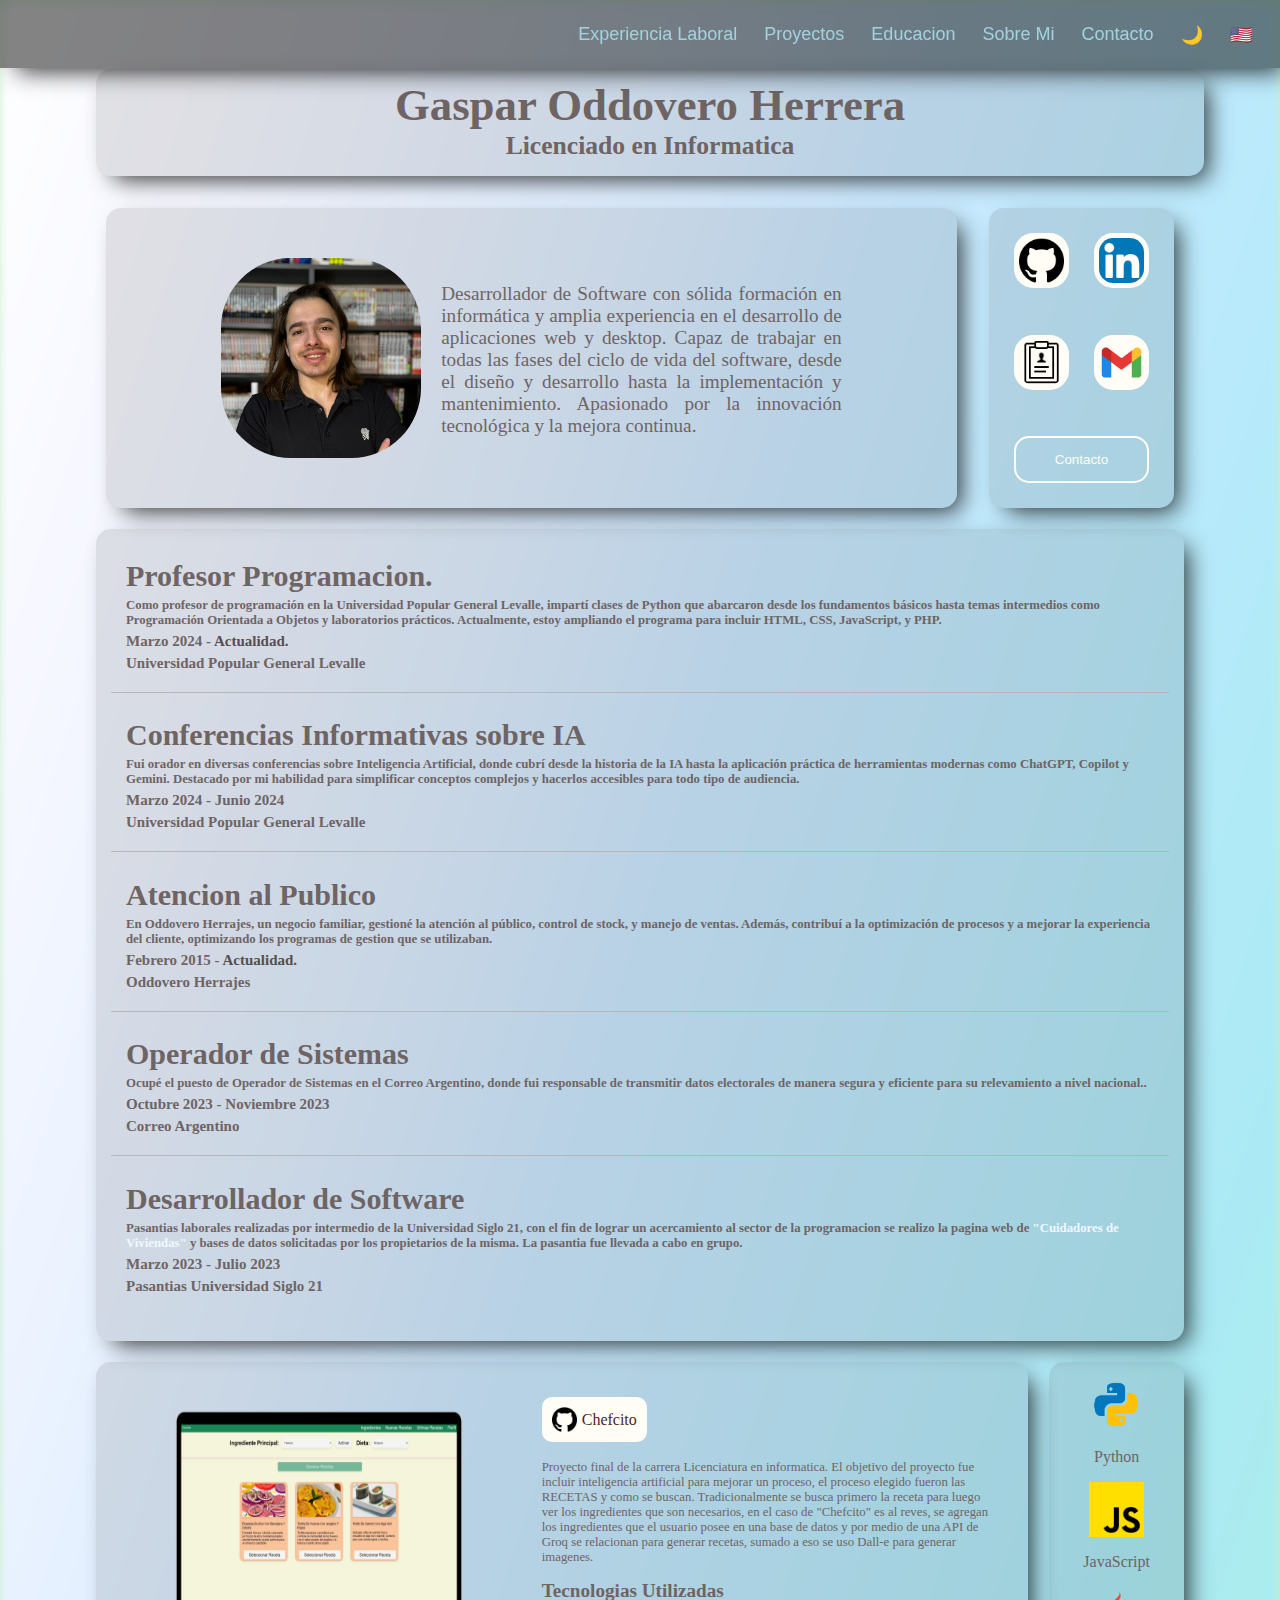
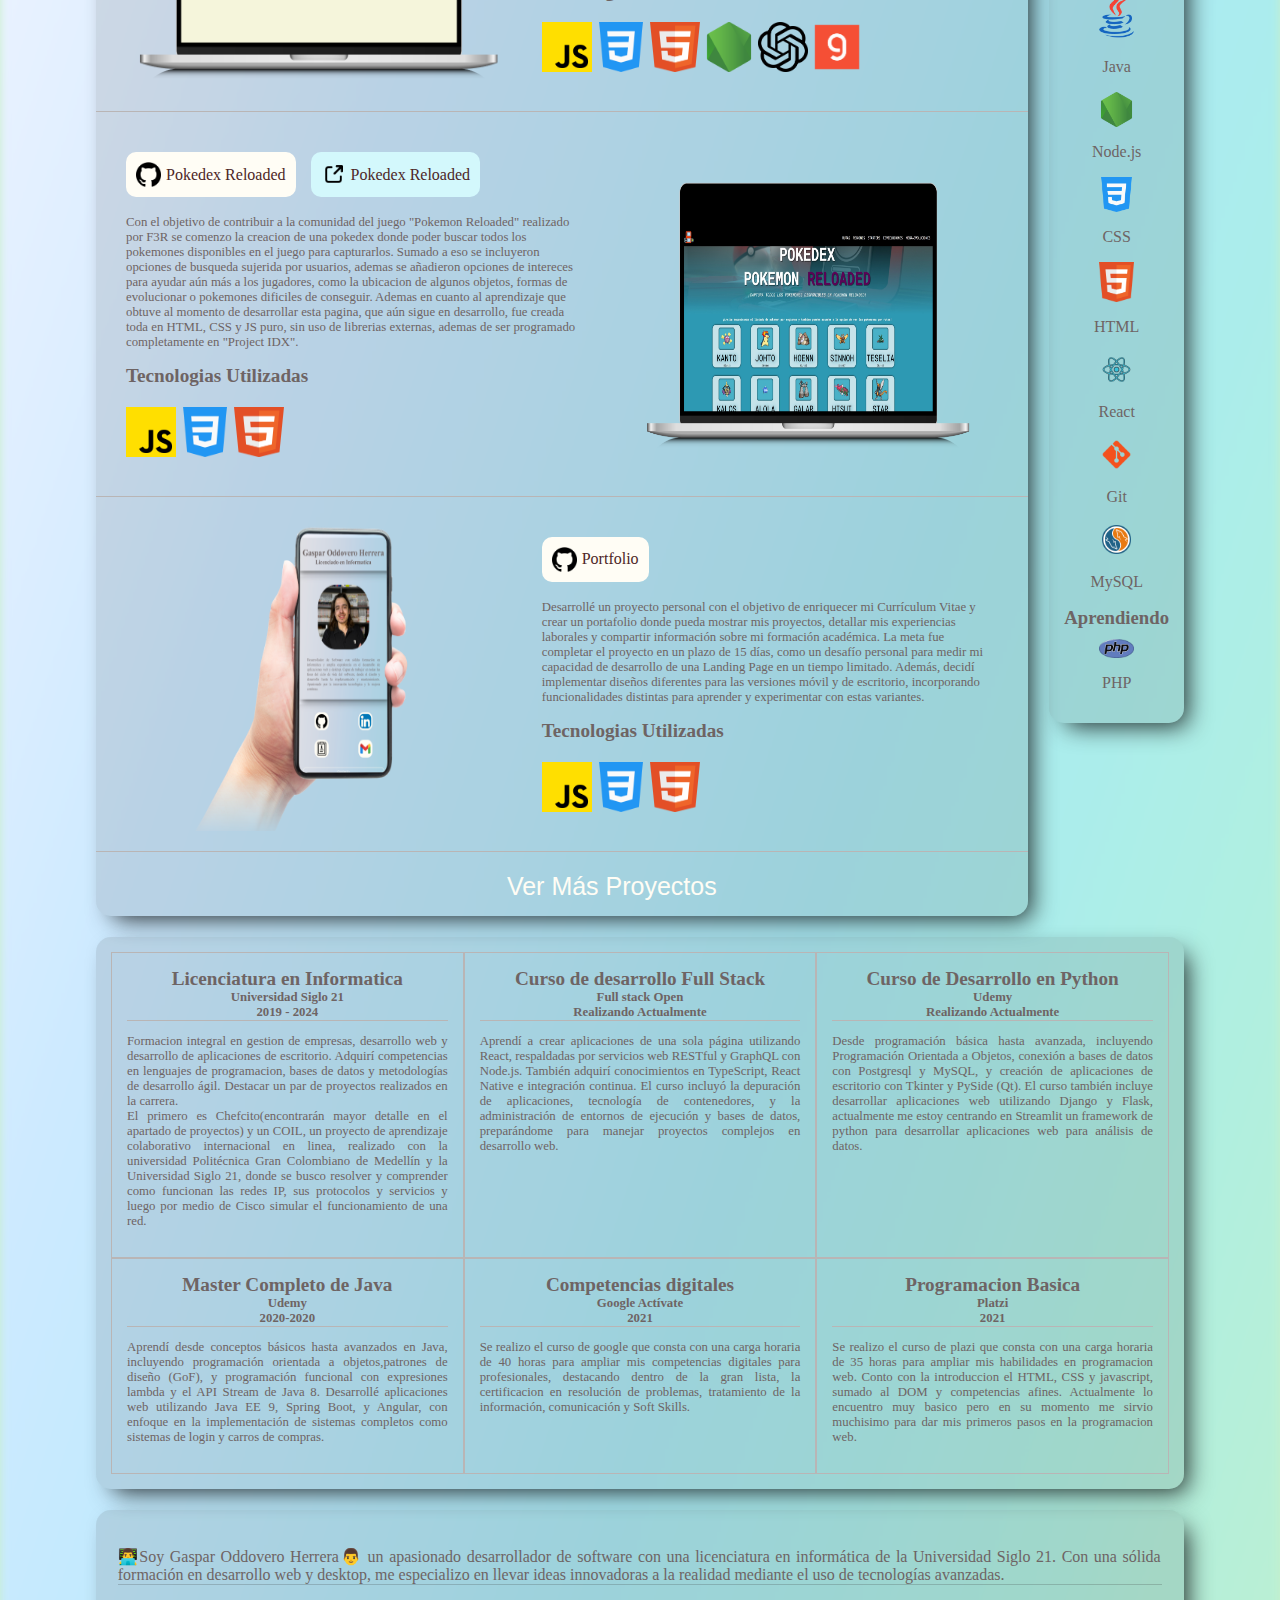
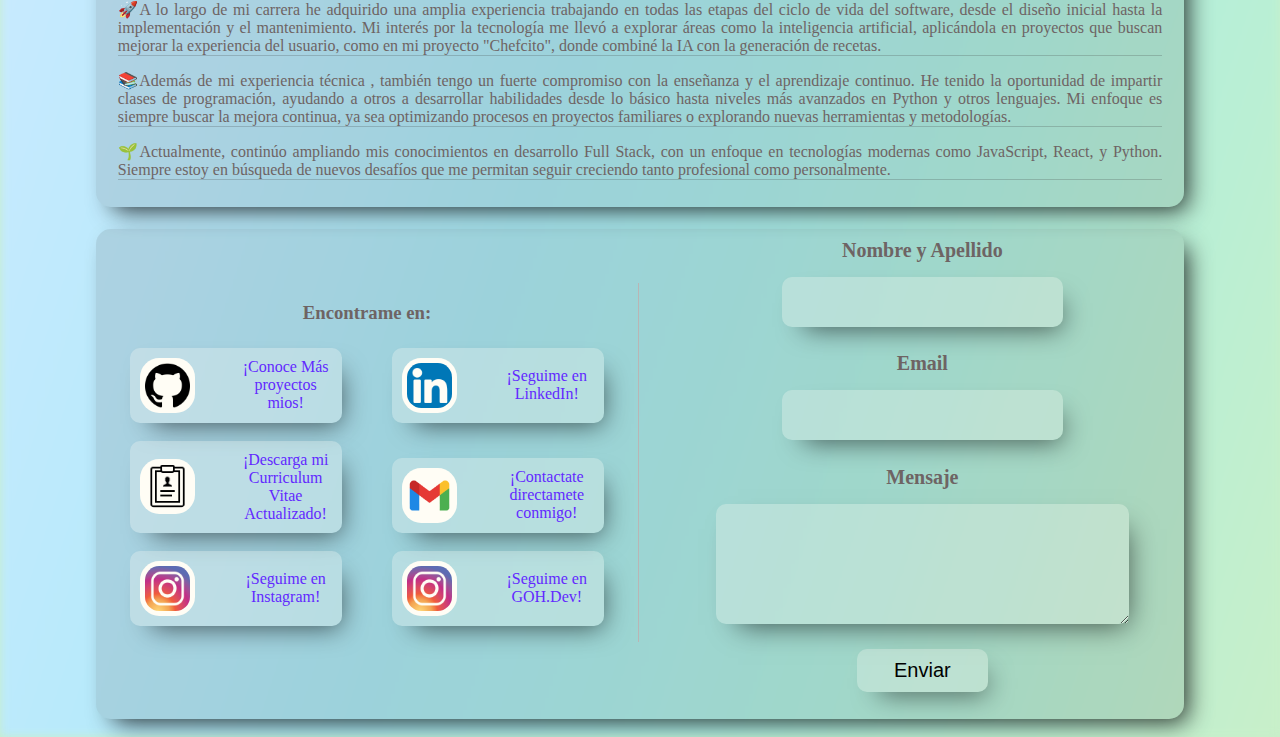
<file: index.html>
<!DOCTYPE html>
<html lang="es">

<head>
    <meta charset="UTF-8">
    <meta name="viewport" content="width=device-width, initial-scale=1.0">
    <title>goh-dev</title>
    <link rel="stylesheet" href="styles/styles.css">

</head>

<body>
    <div class="menubar">
        <div class="botones_menubar">
            <button id="btn_experiencia_laboral">Experiencia Laboral</button>
            <button id="btn_proyectos">Proyectos</button>
            <button id="btn_educacion">Educacion</button>
            <button id="btn_sobre_mi">Sobre Mi</button>
            <button id="contacto_menubar">Contacto</button>
            <button id="btn_modo_oscuro">🌙</button>
            <button id="btn_cambio_idioma">🇺🇸</button>
        </div>
    </div>
    <br>
    <div class="body_principal">
        <div class="datos_principales">
            <h1 class="nombre">Gaspar Oddovero Herrera</h1>
            <h3 class="titulo_univer">Licenciado en Informatica</h4>
        </div>
        <div class="datos_personales">
            <div class="contenido_datos">
                <img src="img/perfil.jpeg" id="img_perfil">
                <div class="texto_datos">
                    <p class="descripcion_datos_personales">
                        Desarrollador de Software con sólida formación en informática y amplia experiencia en el
                        desarrollo de aplicaciones web y desktop. Capaz de trabajar en todas las fases del ciclo de vida
                        del software, desde el diseño y desarrollo hasta la implementación y mantenimiento. Apasionado
                        por la innovación tecnológica y la mejora continua.
                    </p>
                </div>
            </div>
            <div class="contenedor_contactos">
                <a href="https://github.com/GOddovero/"><img src="img/github.png" alt="github" class="img_contacto"></a>
                <a href="https://www.linkedin.com/in/gaspar-o-122803175/"><img src="img/linkedin.png" alt="linkedin"
                        class="img_contacto"></a>
                <a href="https://drive.google.com/file/d/1Cn8hmpJU5yfdn2MZMiaK41AdCVWN1eMi/view?usp=drive_link"><img
                        src="img/cv.png" alt="cv" class="img_contacto"></a>
                <a href="mailto:gasparoh.work@gmail.com"><img src="img/gmail.png" alt="gmail" class="img_contacto"></a>
                <button class="boton_contacto" id="btn_ir_contacto">Contacto</button>
            </div>
        </div>
        <div class="experiencia_laboral">
            <h2>Experiencia Laboral</h2>
            <div class="contenido_laboral" id="contenido_laboral">
                <div class="contenido_experiencia" id="impar">
                    <h3 class="titulo_experiencia">Profesor Programacion.</h3>
                    <h4 class="descripcion_experiencia">Como profesor de programación en la Universidad Popular General
                        Levalle, impartí clases de Python que abarcaron desde los fundamentos básicos hasta temas
                        intermedios como Programación Orientada a Objetos y laboratorios prácticos. Actualmente, estoy
                        ampliando el programa para incluir HTML, CSS, JavaScript, y PHP.</h4>
                    <h5 class="fecha_experiencia">Marzo 2024 - <span style="color: #574f4f;">Actualidad.</span></h5>
                    <h6 class="lugar_experiencia">Universidad Popular General Levalle</h6>
                </div>
                <div class="contenido_experiencia">
                    <h3 class="titulo_experiencia">Conferencias Informativas sobre IA</h3>
                    <h4 class="descripcion_experiencia">Fui orador en diversas conferencias sobre Inteligencia
                        Artificial, donde cubrí desde la historia de la IA hasta la aplicación práctica de herramientas
                        modernas como ChatGPT, Copilot y Gemini. Destacado por mi habilidad para simplificar conceptos
                        complejos y hacerlos accesibles para todo tipo de audiencia.</h4>
                    <h5 class="fecha_experiencia">Marzo 2024 - Junio 2024</h5>
                    <h6 class="lugar_experiencia">Universidad Popular General Levalle</h6>
                </div>
                <div class="contenido_experiencia" id="impar">
                    <h3 class="titulo_experiencia">Atencion al Publico</h3>
                    <h4 class="descripcion_experiencia">En Oddovero Herrajes, un negocio familiar, gestioné la atención
                        al público, control de stock, y manejo de ventas. Además, contribuí a la optimización de
                        procesos y a mejorar la experiencia del cliente, optimizando los programas de gestion que se
                        utilizaban. </h4>
                    <h5 class="fecha_experiencia">Febrero 2015 - <span style="color: #574f4f;"> Actualidad.</span></h5>
                    <h6 class="lugar_experiencia">Oddovero Herrajes</h6>
                </div>
                <div class="contenido_experiencia">
                    <h3 class="titulo_experiencia">Operador de Sistemas</h3>
                    <h4 class="descripcion_experiencia">Ocupé el puesto de Operador de Sistemas en el Correo Argentino,
                        donde fui responsable de transmitir datos electorales de manera segura y eficiente para su
                        relevamiento a nivel nacional..</h4>
                    <h5 class="fecha_experiencia">Octubre 2023 - Noviembre 2023</h5>
                    <h6 class="lugar_experiencia">Correo Argentino</h6>
                </div>
                <div class="contenido_experiencia" id="contenido_experiencia_ultimo">
                    <h3 class="titulo_experiencia">Desarrollador de Software</h3>
                    <h4 class="descripcion_experiencia">Pasantias laborales realizadas por intermedio de la Universidad
                        Siglo 21, con el fin de lograr un acercamiento al sector de la programacion se realizo la pagina
                        web de <a href="https://cuidadoresdevivienda.com.ar/" class="a_experiencia">"Cuidadores de
                            Viviendas"</a> y bases de datos solicitadas por los propietarios de la misma. La pasantia
                        fue llevada a cabo en grupo.</h4>
                    <h5 class="fecha_experiencia">Marzo 2023 - Julio 2023</h5>
                    <h6 class="lugar_experiencia">Pasantias Universidad Siglo 21</h6>
                </div>

            </div>
        </div>
        <div class="proyectos_tecnologia">
            <div class="contenedor_proyectos" id="proyectos">
                <h2>Proyectos</h2>
                <div class="body_proyectos" id="contenido_proyectos">
                    <div class="contenido_proyectos" id="a">
                        <img src="img/proyecto_1.png" class="img_proyectos">
                        <div class="contenido_texto_proyectos">
                            <a href="https://github.com/GOddovero/chefcito-tesis" class="a_proyectos"><img
                                    src="img/github.png" class="github_proyectos"> Chefcito</a>
                            <p class="descripcion_proyecto">Proyecto final de la carrera Licenciatura en informatica. El
                                objetivo del proyecto fue incluir inteligencia artificial para mejorar un proceso, el
                                proceso elegido fueron las RECETAS y como se buscan. Tradicionalmente se busca primero
                                la
                                receta para luego ver los ingredientes que son necesarios, en el caso de "Chefcito" es
                                al
                                reves, se agregan los ingredientes que el usuario posee en una base de datos y por medio
                                de
                                una API de Groq se relacionan para generar recetas, sumado a eso se uso Dall-e para
                                generar
                                imagenes.</p>
                            <div class="tecnologias_proyectos">
                                <h6>Tecnologias Utilizadas</h6>
                                <img src="img/js.png">
                                <img src="img/css.png">
                                <img src="img/html.png">
                                <img src="img/nodo-js.png">
                                <img src="img/open-ai.png">
                                <img src="img/groq.png">
                            </div>
                        </div>
                    </div>
                    <div class="contenido_proyectos" id="a">
                        <div class="contenido_texto_proyectos">
                            <div class="contenedor_a_proyectos">
                                <a href="https://github.com/GOddovero/Proyecto-PokedexReloaded" class="a_proyectos"><img
                                        src="img/github.png" class="github_proyectos"> Pokedex Reloaded</a>
                                <a href="https://pokedexreloaded.netlify.app/" class="a_proyectos"
                                    id="a_link_proyecto"><img src="img/link.png" class="github_proyectos"> Pokedex
                                    Reloaded</a>
                            </div>
                            <p class="descripcion_proyecto">Con el objetivo de contribuir a la comunidad del juego
                                "Pokemon
                                Reloaded" realizado por F3R se comenzo la creacion de una pokedex donde poder buscar
                                todos
                                los pokemones disponibles en el juego para capturarlos. Sumado a eso se incluyeron
                                opciones
                                de busqueda sujerida por usuarios, ademas se añadieron opciones de intereces para ayudar
                                aún
                                más a los jugadores, como la ubicacion de algunos objetos, formas de evolucionar o
                                pokemones
                                dificiles de conseguir. Ademas en cuanto al aprendizaje que obtuve al momento de
                                desarrollar
                                esta pagina, que aún sigue en desarrollo, fue creada toda en HTML, CSS y JS puro, sin
                                uso de
                                librerias externas, ademas de ser programado completamente en "Project IDX".</p>
                            <div class="tecnologias_proyectos">
                                <h6>Tecnologias Utilizadas</h6>
                                <img src="img/js.png">
                                <img src="img/css.png">
                                <img src="img/html.png">
                            </div>
                        </div>
                        <img src="img/proyecto_2.png" class="img_proyectos">
                    </div>
                    <div class="contenido_proyectos">
                        <img src="img/proyecto_3.png" class="img_proyectos" id="img_proyectos_3">
                        <div class="contenido_texto_proyectos">
                            <a href="https://github.com/GOddovero/portfolio" class="a_proyectos"><img
                                    src="img/github.png" class="github_proyectos"> Portfolio</a>
                            <p class="descripcion_proyecto">Desarrollé un proyecto personal con el objetivo de
                                enriquecer mi Currículum Vitae y crear un portafolio donde pueda mostrar mis proyectos,
                                detallar mis experiencias laborales y compartir información sobre mi formación
                                académica. La meta fue completar el proyecto en un plazo de 15 días, como un desafío
                                personal para medir mi capacidad de desarrollo de una Landing Page en un tiempo
                                limitado. Además, decidí implementar diseños diferentes para las versiones móvil y de
                                escritorio, incorporando funcionalidades distintas para aprender y experimentar con
                                estas variantes.</p>
                            <div class="tecnologias_proyectos">
                                <h6>Tecnologias Utilizadas</h6>
                                <img src="img/js.png">
                                <img src="img/css.png">
                                <img src="img/html.png">
                            </div>
                        </div>
                    </div>
                    <button class="boton_ver_mas">Ver Más Proyectos</button>
                </div>
            </div>
            <div class="contenedor_tecnologias">
                <div class="tecnologias">
                    <h2>Tecnologías</h2>
                    <div class="contenedor_tecs">
                        <div class="tecs_principales">
                            <div class="contenedor_tecnologias">
                                <img src="img/python.png">
                                <p>Python</p>
                            </div>
                            <div class="contenedor_tecnologias">
                                <img src="img/js.png">
                                <p>JavaScript</p>
                            </div>
                            <div class="contenedor_tecnologias">
                                <img src="img/java.png">
                                <p>Java</p>
                            </div>
                        </div>
                        <div class="slider_tecnologias">
                            <div class="contenedor_tecnologias">
                                <img src="img/nodo-js.png">
                                <p>Node.js</p>
                            </div>
                            <div class="contenedor_tecnologias">
                                <img src="img/css.png">
                                <p>CSS</p>
                            </div>
                            <div class="contenedor_tecnologias">
                                <img src="img/html.png">
                                <p>HTML</p>
                            </div>
                            <div class="contenedor_tecnologias">
                                <img src="img/react.png">
                                <p>React</p>
                            </div>
                            <div class="contenedor_tecnologias">
                                <img src="img/git.png">
                                <p>Git</p>
                            </div>
                            <div class="contenedor_tecnologias">
                                <img src="img/sql.png">
                                <p>MySQL</p>
                            </div>
                        </div>
                        <div class="tecnologias_aprendiendo">
                            <h3>Aprendiendo</h3>
                            <div class="contenedor_tecnologias">
                                <img src="img/php.png">
                                <p>PHP</p>
                            </div>
                        </div>
                    </div>
                </div>
            </div>
        </div>
        <div>
            <div class="educacion">
                <h2>Educacion</h2>
                <div class="contenedor_educacion" id="contenido_educacion">
                    <div class="contenido_educacion" id="licenciatura_informatica">
                        <h3 class="titulo_educacion">Licenciatura en Informatica</h3>
                        <h4 class="lugar_educacion">Universidad Siglo 21</h4>
                        <h5 class="periodo_educacion"> 2019 - 2024 </h5>
                        <p class="descripcion_educacion">
                            Formacion integral en gestion de empresas, desarrollo web y desarrollo de aplicaciones de
                            escritorio. Adquirí competencias en lenguajes de programacion, bases de datos y metodologías
                            de desarrollo ágil. Destacar un par de proyectos realizados en la carrera. <br>El primero es
                            Chefcito(encontrarán mayor detalle en el apartado de proyectos) y un COIL, un proyecto de
                            aprendizaje colaborativo internacional en linea, realizado con la universidad Politécnica
                            Gran Colombiano de Medellín y la Universidad Siglo 21, donde se busco resolver y comprender
                            como funcionan las redes IP, sus protocolos y servicios y luego por medio de Cisco simular
                            el funcionamiento de una red.
                        </p>
                    </div>
                    <div class="contenido_educacion" id="helsinki_fullstack">
                        <h3 class="titulo_educacion">Curso de desarrollo Full Stack</h3>
                        <h4 class="lugar_educacion">Full stack Open</h4>
                        <h5 class="periodo_educacion"> Realizando Actualmente </h5>
                        <p class="descripcion_educacion">
                            Aprendí a crear aplicaciones de una sola página utilizando React, respaldadas por servicios web RESTful y GraphQL con Node.js. También adquirí conocimientos en TypeScript, React Native e integración continua. El curso incluyó la depuración de aplicaciones, tecnología de contenedores, y la administración de entornos de ejecución y bases de datos, preparándome para manejar proyectos complejos en desarrollo web.
                        </p>
                    </div>
                    <div class="contenido_educacion" id="helsinki_fullstack">
                        <h3 class="titulo_educacion">Curso de Desarrollo en Python</h3>
                        <h4 class="lugar_educacion">Udemy</h4>
                        <h5 class="periodo_educacion"> Realizando Actualmente </h5>
                        <p class="descripcion_educacion">
                            Desde programación básica hasta avanzada, incluyendo Programación Orientada a Objetos, conexión a bases de datos con Postgresql y MySQL, y creación de aplicaciones de escritorio con Tkinter y PySide (Qt). El curso también incluye desarrollar aplicaciones web utilizando Django y Flask, actualmente me estoy centrando en Streamlit un framework de python para desarrollar aplicaciones web para análisis de datos.
                        </p>
                    </div>
                    <div class="contenido_educacion" id="udemy_java">
                        <h3 class="titulo_educacion">Master Completo de Java</h3>
                        <h4 class="lugar_educacion">Udemy</h4>
                        <h5 class="periodo_educacion"> 2020-2020 </h5>
                        <p class="descripcion_educacion">
                            Aprendí desde conceptos básicos hasta avanzados en Java, incluyendo programación orientada a
                            objetos,patrones de diseño (GoF), y programación funcional con expresiones lambda y el API Stream de
                            Java 8. Desarrollé aplicaciones web utilizando Java EE 9, Spring Boot, y Angular, con enfoque en
                            la implementación de sistemas completos como sistemas de login y carros de compras.
                        </p>
                    </div>
                    <div class="contenido_educacion" id="curso_google">
                        <h3 class="titulo_educacion">Competencias digitales</h3>
                        <h4 class="lugar_educacion">Google Actívate</h4>
                        <h5 class="periodo_educacion"> 2021 </h5>
                        <p class="descripcion_educacion">
                            Se realizo el curso de google que consta con una carga horaria de 40 horas para ampliar mis
                            competencias digitales para profesionales, destacando dentro de la gran lista, la
                            certificacion en resolución de problemas, tratamiento de la información, comunicación y Soft
                            Skills.
                        </p>
                    </div>
                    <div class="contenido_educacion" id="programacion_basica">
                        <h3 class="titulo_educacion">Programacion Basica</h3>
                        <h4 class="lugar_educacion">Platzi</h4>
                        <h5 class="periodo_educacion"> 2021 </h5>
                        <p class="descripcion_educacion">
                            Se realizo el curso de plazi que consta con una carga horaria de 35 horas para ampliar mis
                            habilidades en programacion web. Conto con la introduccion el HTML, CSS y javascript, sumado
                            al DOM y competencias afines. Actualmente lo encuentro muy basico pero en su momento me
                            sirvio muchisimo para dar mis primeros pasos en la programacion web.
                        </p>
                    </div>

                </div>

            </div>
        </div>
        <div class="sobre_mi">
            <h2>Sobre Mi</h2>
            <div class="contenido_mas_sobre_mi" id="contenido_mas_sobre_mi">
                <p>
                    👨‍💻Soy Gaspar Oddovero Herrera👨 un apasionado desarrollador de software con una licenciatura en informática de la Universidad Siglo 21. Con una sólida formación en desarrollo web y desktop, me especializo en llevar ideas innovadoras a la realidad mediante el uso de tecnologías avanzadas.
                </p>
                <p>
                    🚀A lo largo de mi carrera he adquirido una amplia experiencia trabajando en todas las etapas del ciclo de vida del software, desde el diseño inicial hasta la implementación y el mantenimiento. Mi interés por la tecnología me llevó a explorar áreas como la inteligencia artificial, aplicándola en proyectos que buscan mejorar la experiencia del usuario, como en mi proyecto "Chefcito", donde combiné la IA con la generación de recetas.
                </p>
                <p>
                    📚Además de mi experiencia técnica , también tengo un fuerte compromiso con la enseñanza y el aprendizaje continuo. He tenido la oportunidad de impartir clases de programación, ayudando a otros a desarrollar habilidades desde lo básico hasta niveles más avanzados en Python y otros lenguajes. Mi enfoque es siempre buscar la mejora continua, ya sea optimizando procesos en proyectos familiares o explorando nuevas herramientas y metodologías.
                </p>
                <p>
                    🌱Actualmente, continúo ampliando mis conocimientos en desarrollo Full Stack, con un enfoque en tecnologías modernas como JavaScript, React, y Python. Siempre estoy en búsqueda de nuevos desafíos que me permitan seguir creciendo tanto profesional como personalmente.
                </p>
            </div>
        </div>
        <div class="contacto">
            <h2>Contacto</h2>
            <div class="contenido_contacto" id="contenido_contacto">
                <div class="encontrame_en">
                    <h3>Encontrame en:</h3>
                    <div class="contenedor_vinculos">
                        <a href="https://github.com/GOddovero/" class="a_encontrame"><img src="img/github.png"
                                alt="github" class="a_img_contacto">¡Conoce Más proyectos mios!</a>
                        <a href="https://www.linkedin.com/in/gaspar-o-122803175/" class="a_encontrame"><img
                                src="img/linkedin.png" alt="linkedin" class="a_img_contacto">¡Seguime en LinkedIn!</a>
                        <a href="https://drive.google.com/file/d/1Cn8hmpJU5yfdn2MZMiaK41AdCVWN1eMi/view?usp=drive_link"
                            class="a_encontrame"><img src="img/cv.png" alt="cv" class="a_img_contacto">¡Descarga mi
                            Curriculum Vitae Actualizado!</a>
                        <a href="mailto:gasparoh.work@gmail.com" class="a_encontrame"><img src="img/gmail.png"
                                alt="gmail" class="a_img_contacto">¡Contactate directamete conmigo!</a>
                        <a href="https://www.instagram.com/gasparoddovero/" class="a_encontrame"><img src="img/ig.png"
                                alt="ig" class="a_img_contacto">¡Seguime en Instagram!</a>
                        <a href="https://www.instagram.com/goh.dev/" class="a_encontrame"><img src="img/ig.png" alt="ig"
                                class="a_img_contacto">¡Seguime en GOH.Dev!</a>
                    </div>
                </div>
                <form class="formulario">
                    <label for="nombre">Nombre y Apellido</label>
                    <input type="text" id="nombre" name="nombre" required>
                    <label for="email">Email</label>
                    <input type="email" id="email" name="email" required>
                    <label for="mensaje">Mensaje</label>
                    <textarea id="mensaje" name="mensaje" required></textarea>
                    <button type="submit">Enviar</button>
                </form>
            </div>
        </div>
        <br>
    </div>

    <script src="/components/main.js"></script>
</body>

</html>
</file>
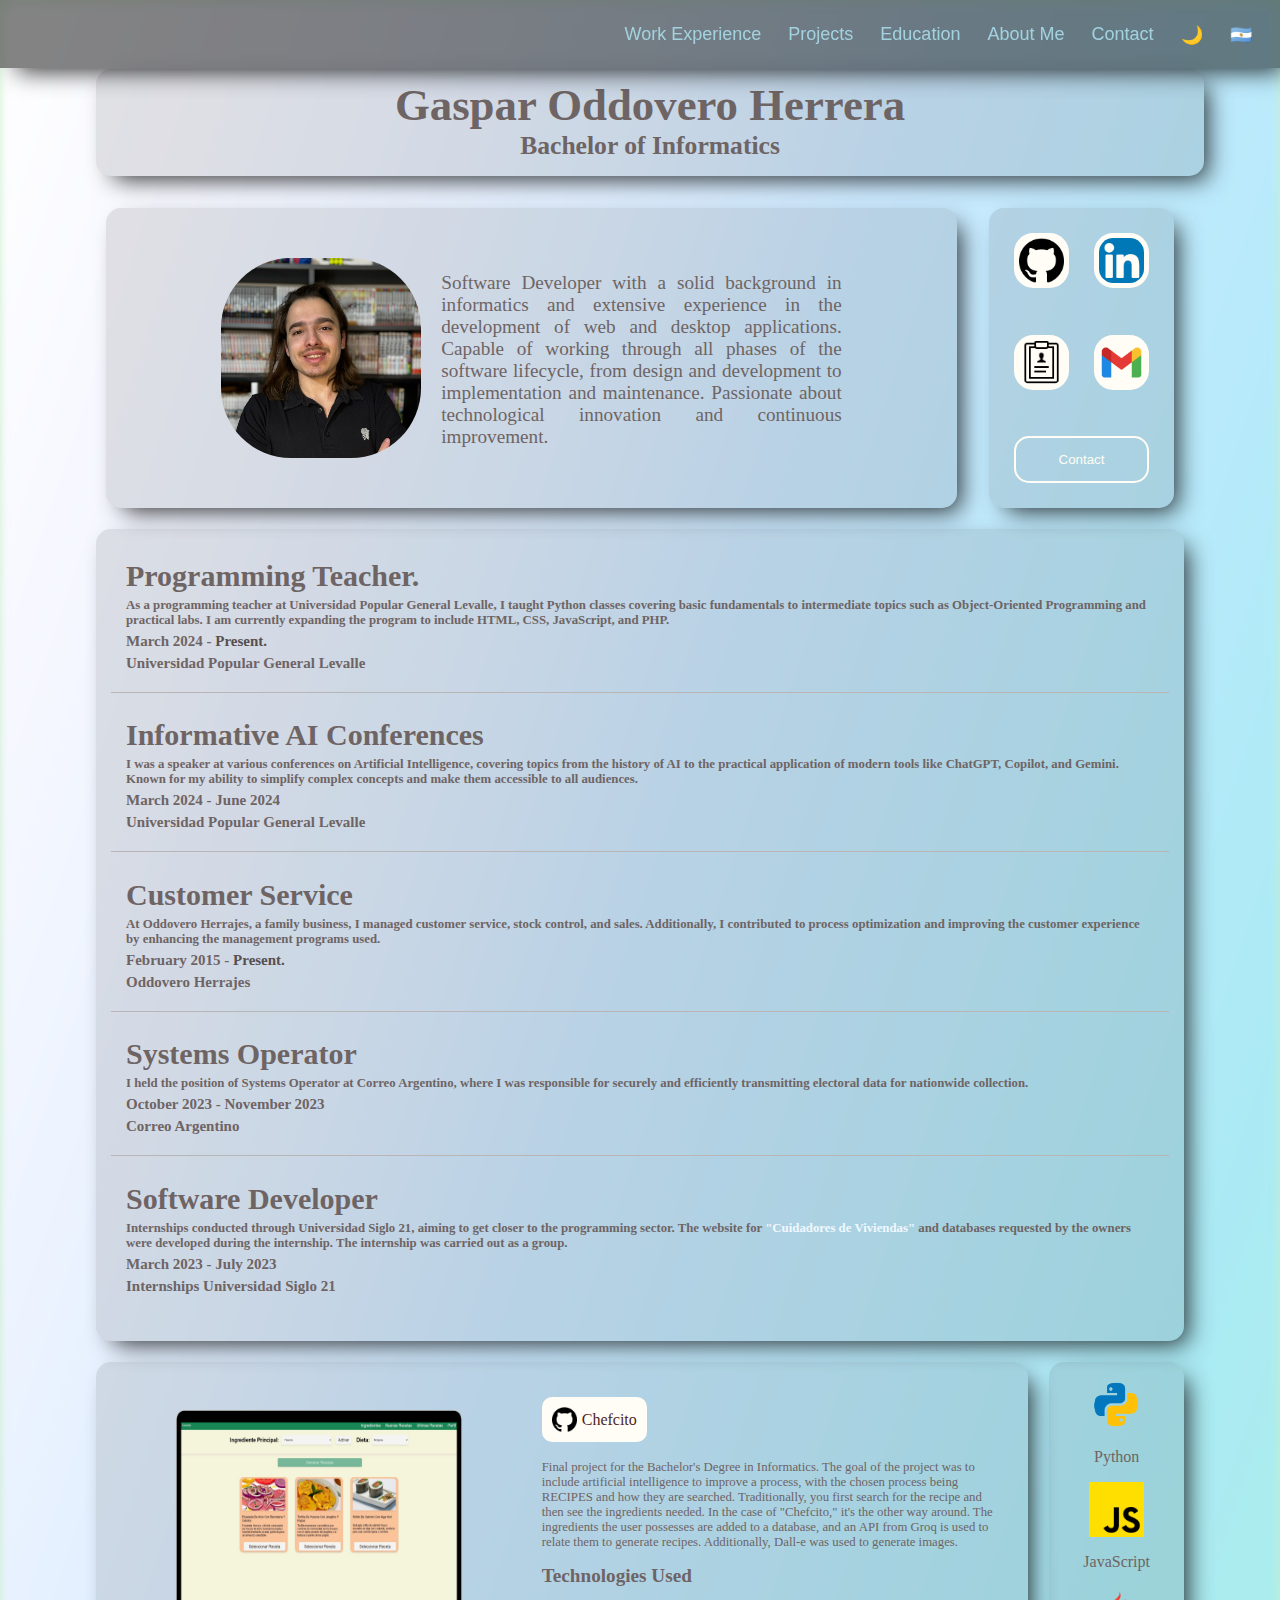
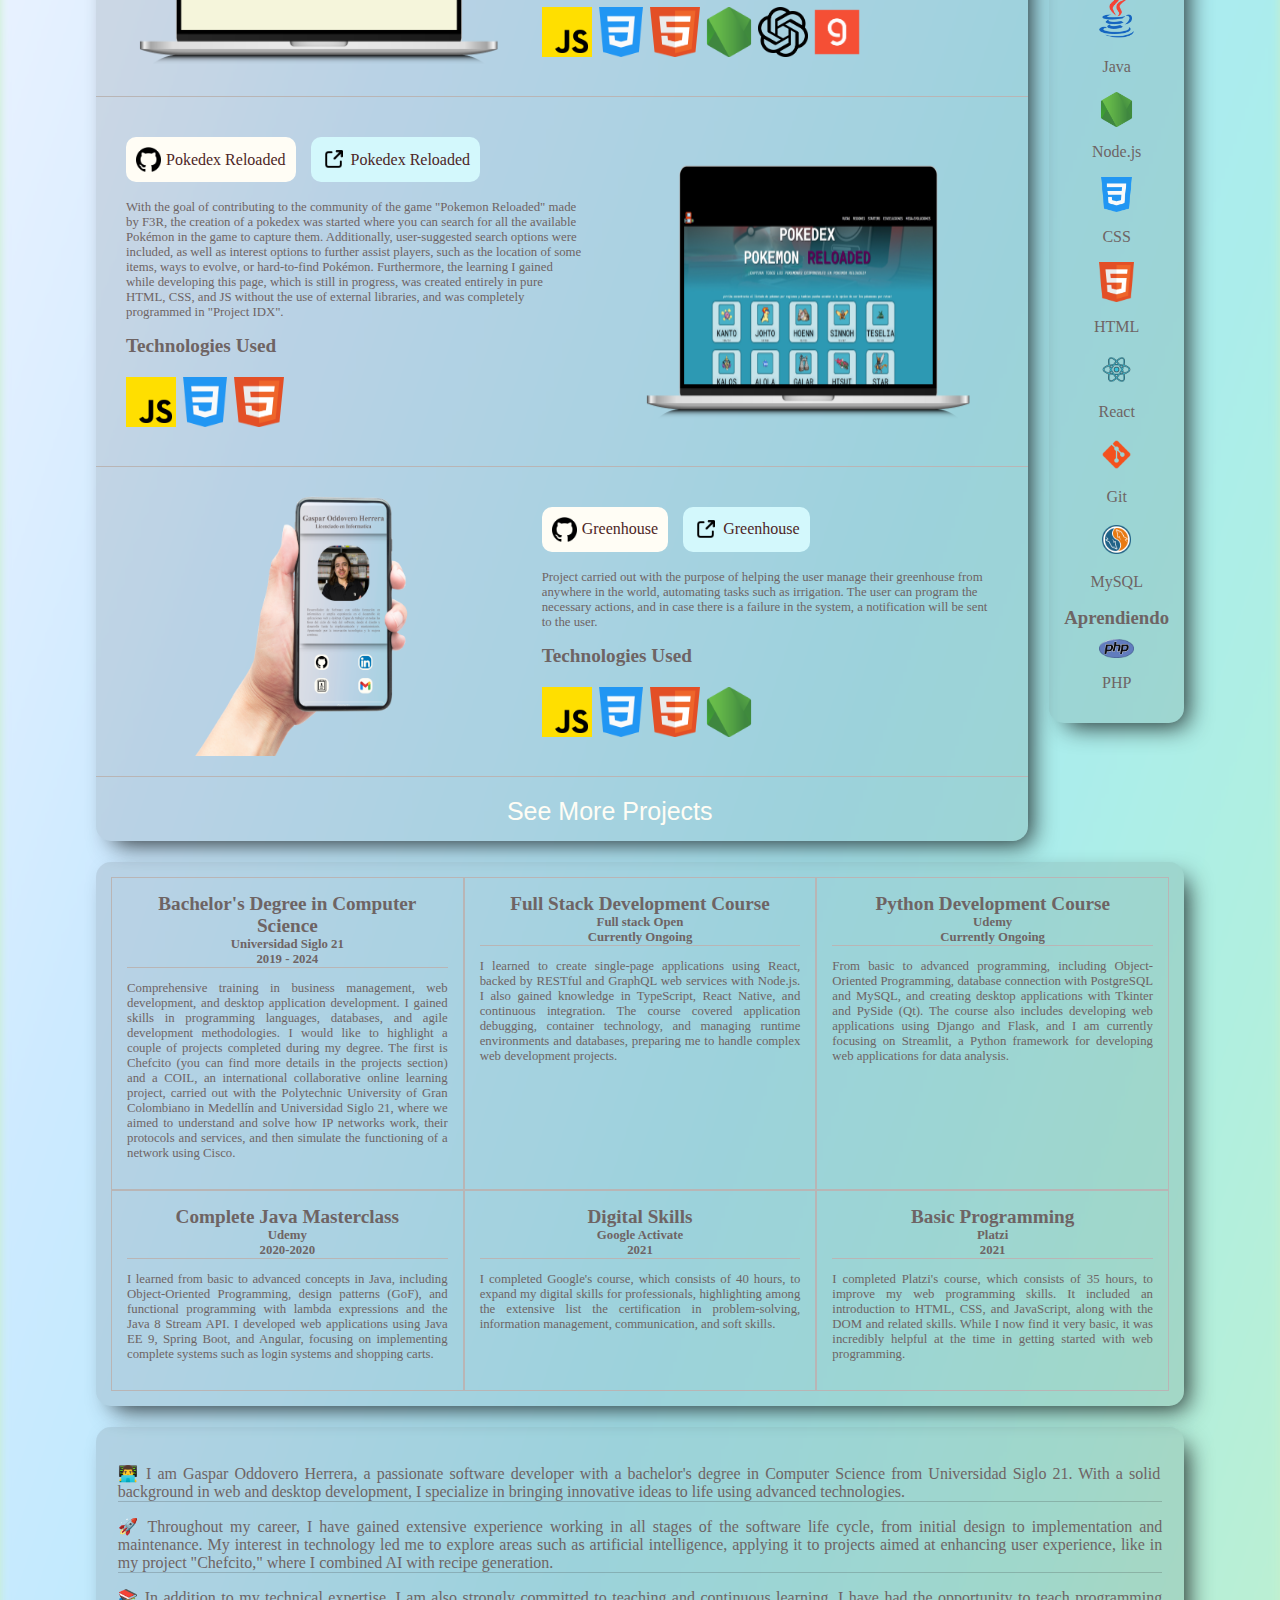
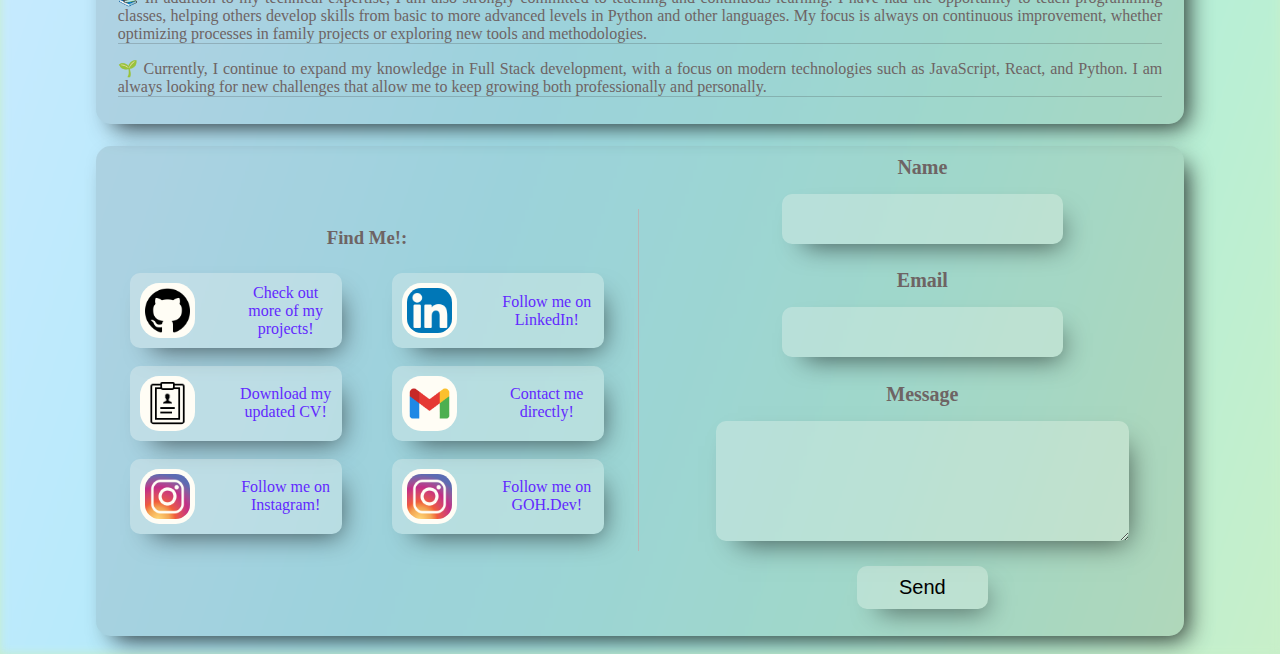
<file: index-en.html>
<!DOCTYPE html>
<html lang="en">

<head>
    <meta charset="UTF-8">
    <meta name="viewport" content="width=device-width, initial-scale=1.0">
    <title>goh-dev</title>
    <link rel="stylesheet" href="styles/styles.css">

</head>

<body>
    <div class="menubar">
        <div class="botones_menubar">
            <button id="btn_experiencia_laboral">Work Experience</button>
            <button id="btn_proyectos">Projects</button>
            <button id="btn_educacion">Education</button>
            <button id="btn_sobre_mi">About Me</button>
            <button id="contacto_menubar">Contact</button>
            <button id="btn_modo_oscuro">🌙</button>
            <button id="btn_cambio_idioma">🇦🇷</button>
        </div>
    </div>
    <br>
    <div class="body_principal">
        <div class="datos_principales">
            <h1 class="nombre">Gaspar Oddovero Herrera</h1>
            <h3 class="titulo_univer">Bachelor of Informatics</h3>
        </div>
        <div class="datos_personales">
            <div class="contenido_datos">
                <img src="img/perfil.jpeg" id="img_perfil">
                <div class="texto_datos">
                    <p class="descripcion_datos_personales">
                        Software Developer with a solid background in informatics and extensive experience in the
                        development of web and desktop applications. Capable of working through all phases of the
                        software lifecycle, from design and development to implementation and maintenance. Passionate
                        about technological innovation and continuous improvement.
                    </p>
                </div>
            </div>
            <div class="contenedor_contactos">
                <a href="https://github.com/GOddovero/"><img src="img/github.png" alt="github" class="img_contacto"></a>
                <a href="https://www.linkedin.com/in/gaspar-o-122803175/"><img src="img/linkedin.png" alt="linkedin"
                        class="img_contacto"></a>
                <a href="https://drive.google.com/file/d/1D3ITYsaibauwtjOHpfrTmreq0qAX4zLh/view?usp=drive_link"><img
                        src="img/cv.png" alt="cv" class="img_contacto"></a>
                <a href="mailto:gasparoh.work@gmail.com"><img src="img/gmail.png" alt="gmail" class="img_contacto"></a>
                <button class="boton_contacto" id="btn_ir_contacto">Contact</button>
            </div>
        </div>
        <div class="experiencia_laboral">
            <h2>Work Experience</h2>
            <div class="contenido_laboral" id="contenido_laboral">
                <div class="contenido_experiencia" id="impar">
                    <h3 class="titulo_experiencia">Programming Teacher.</h3>
                    <h4 class="descripcion_experiencia">As a programming teacher at Universidad Popular General Levalle,
                        I taught Python classes covering basic fundamentals to intermediate topics such as
                        Object-Oriented Programming and practical labs. I am currently expanding the program to include
                        HTML, CSS, JavaScript, and PHP.</h4>
                    <h5 class="fecha_experiencia">March 2024 - <span style="color: #574f4f;">Present.</span></h5>
                    <h6 class="lugar_experiencia">Universidad Popular General Levalle</h6>
                </div>
                <div class="contenido_experiencia">
                    <h3 class="titulo_experiencia">Informative AI Conferences</h3>
                    <h4 class="descripcion_experiencia">I was a speaker at various conferences on Artificial
                        Intelligence, covering topics from the history of AI to the practical application of modern
                        tools like ChatGPT, Copilot, and Gemini. Known for my ability to simplify complex concepts and
                        make them accessible to all audiences.</h4>
                    <h5 class="fecha_experiencia">March 2024 - June 2024</h5>
                    <h6 class="lugar_experiencia">Universidad Popular General Levalle</h6>
                </div>
                <div class="contenido_experiencia" id="impar">
                    <h3 class="titulo_experiencia">Customer Service</h3>
                    <h4 class="descripcion_experiencia">At Oddovero Herrajes, a family business, I managed customer
                        service, stock control, and sales. Additionally, I contributed to process optimization and
                        improving the customer experience by enhancing the management programs used.</h4>
                    <h5 class="fecha_experiencia">February 2015 - <span style="color: #574f4f;">Present.</span></h5>
                    <h6 class="lugar_experiencia">Oddovero Herrajes</h6>
                </div>
                <div class="contenido_experiencia">
                    <h3 class="titulo_experiencia">Systems Operator</h3>
                    <h4 class="descripcion_experiencia">I held the position of Systems Operator at Correo Argentino,
                        where I was responsible for securely and efficiently transmitting electoral data for nationwide
                        collection.</h4>
                    <h5 class="fecha_experiencia">October 2023 - November 2023</h5>
                    <h6 class="lugar_experiencia">Correo Argentino</h6>
                </div>
                <div class="contenido_experiencia" id="contenido_experiencia_ultimo">
                    <h3 class="titulo_experiencia">Software Developer</h3>
                    <h4 class="descripcion_experiencia">Internships conducted through Universidad Siglo 21, aiming to
                        get closer to the programming sector. The website for <a
                            href="https://cuidadoresdevivienda.com.ar/" class="a_experiencia">"Cuidadores de
                            Viviendas"</a> and databases requested by the owners were developed during the internship.
                        The internship was carried out as a group.</h4>
                    <h5 class="fecha_experiencia">March 2023 - July 2023</h5>
                    <h6 class="lugar_experiencia">Internships Universidad Siglo 21</h6>
                </div>

            </div>
        </div>
        <div class="proyectos_tecnologia">
            <div class="contenedor_proyectos" id="proyectos">
                <h2>Projects</h2>
                <div class="body_proyectos" id="contenido_proyectos">
                    <div class="contenido_proyectos" id="a">
                        <img src="img/proyecto_1.png" class="img_proyectos">
                        <div class="contenido_texto_proyectos">
                            <a href="https://github.com/GOddovero/chefcito-tesis" class="a_proyectos"><img
                                    src="img/github.png" class="github_proyectos"> Chefcito</a>
                            <p class="descripcion_proyecto">Final project for the Bachelor's Degree in Informatics. The
                                goal of the project was to include artificial intelligence to improve a process, with
                                the chosen process being RECIPES and how they are searched. Traditionally, you first
                                search for the recipe and then see the ingredients needed. In the case of "Chefcito,"
                                it's the other way around. The ingredients the user possesses are added to a database,
                                and an API from Groq is used to relate them to generate recipes. Additionally, Dall-e
                                was used to generate images.</p>
                            <div class="tecnologias_proyectos">
                                <h6>Technologies Used</h6>
                                <img src="img/js.png">
                                <img src="img/css.png">
                                <img src="img/html.png">
                                <img src="img/nodo-js.png">
                                <img src="img/open-ai.png">
                                <img src="img/groq.png">
                            </div>
                        </div>
                    </div>
                    <div class="contenido_proyectos" id="a">
                        <div class="contenido_texto_proyectos">
                            <div class="contenedor_a_proyectos">
                                <a href="https://github.com/GOddovero/Proyecto-PokedexReloaded" class="a_proyectos"><img
                                        src="img/github.png" class="github_proyectos"> Pokedex Reloaded</a>
                                <a href="https://pokedexreloaded.netlify.app/" class="a_proyectos"
                                    id="a_link_proyecto"><img src="img/link.png" class="github_proyectos"> Pokedex
                                    Reloaded</a>
                            </div>
                            <p class="descripcion_proyecto">With the goal of contributing to the community of the game
                                "Pokemon Reloaded" made by F3R, the creation of a pokedex was started where you can
                                search for all the available Pokémon in the game to capture them. Additionally,
                                user-suggested search options were included, as well as interest options to further
                                assist players, such as the location of some items, ways to evolve, or hard-to-find
                                Pokémon. Furthermore, the learning I gained while developing this page, which is still
                                in progress, was created entirely in pure HTML, CSS, and JS without the use of external
                                libraries, and was completely programmed in "Project IDX".</p>
                            <div class="tecnologias_proyectos">
                                <h6>Technologies Used</h6>
                                <img src="img/js.png">
                                <img src="img/css.png">
                                <img src="img/html.png">
                            </div>
                        </div>
                        <img src="img/proyecto_2.png" class="img_proyectos">
                    </div>
                    <div class="contenido_proyectos" id="a">
                        <img src="img/proyecto_3.png" class="img_proyectos">
                        <div class="contenido_texto_proyectos">
                            <div class="contenedor_a_proyectos">
                                <a href="https://github.com/GOddovero/proyecto-invernadero" class="a_proyectos"><img
                                        src="img/github.png" class="github_proyectos"> Greenhouse</a>
                                <a href="https://proyecto-invernadero.netlify.app/" class="a_proyectos"
                                    id="a_link_proyecto"><img src="img/link.png" class="github_proyectos">
                                    Greenhouse</a>
                            </div>
                            <p class="descripcion_proyecto">Project carried out with the purpose of helping the user
                                manage their greenhouse from anywhere in the world, automating tasks such as irrigation.
                                The user can program the necessary actions, and in case there is a failure in the
                                system, a notification will be sent to the user.</p>
                            <div class="tecnologias_proyectos">
                                <h6>Technologies Used</h6>
                                <img src="img/js.png">
                                <img src="img/css.png">
                                <img src="img/html.png">
                                <img src="img/nodo-js.png">
                            </div>
                        </div>
                    </div>
                    <button class="boton_ver_mas">See More Projects</button>
                    </div>
                </div>
                <div class="contenedor_tecnologias">
                    <div class="tecnologias">
                        <h2>Tecnologías</h2>
                        <div class="contenedor_tecs">
                            <div class="tecs_principales">
                                <div class="contenedor_tecnologias">
                                    <img src="img/python.png">
                                    <p>Python</p>
                                </div>
                                <div class="contenedor_tecnologias">
                                    <img src="img/js.png">
                                    <p>JavaScript</p>
                                </div>
                                <div class="contenedor_tecnologias">
                                    <img src="img/java.png">
                                    <p>Java</p>
                                </div>
                            </div>
                            <div class="slider_tecnologias">
                                <div class="contenedor_tecnologias">
                                    <img src="img/nodo-js.png">
                                    <p>Node.js</p>
                                </div>
                                <div class="contenedor_tecnologias">
                                    <img src="img/css.png">
                                    <p>CSS</p>
                                </div>
                                <div class="contenedor_tecnologias">
                                    <img src="img/html.png">
                                    <p>HTML</p>
                                </div>
                                <div class="contenedor_tecnologias">
                                    <img src="img/react.png">
                                    <p>React</p>
                                </div>
                                <div class="contenedor_tecnologias">
                                    <img src="img/git.png">
                                    <p>Git</p>
                                </div>
                                <div class="contenedor_tecnologias">
                                    <img src="img/sql.png">
                                    <p>MySQL</p>
                                </div>
                            </div>
                            <div class="tecnologias_aprendiendo">
                                <h3>Aprendiendo</h3>
                                <div class="contenedor_tecnologias">
                                    <img src="img/php.png">
                                    <p>PHP</p>
                                </div>
                            </div>
                        </div>
                    </div>
                </div>
        </div>
        <div class="educacion">
            <h2>Education</h2>
            <div class="contenedor_educacion" id="contenido_educacion">
                <div class="contenido_educacion" id="licenciatura_informatica">
                    <h3 class="titulo_educacion">Bachelor's Degree in Computer Science</h3>
                    <h4 class="lugar_educacion">Universidad Siglo 21</h4>
                    <h5 class="periodo_educacion">2019 - 2024</h5>
                    <p class="descripcion_educacion">
                        Comprehensive training in business management, web development, and desktop application
                        development. I gained skills in programming languages, databases, and agile development
                        methodologies. I would like to highlight a couple of projects completed during my degree. The
                        first is Chefcito (you can find more details in the projects section) and a COIL, an
                        international collaborative online learning project, carried out with the Polytechnic University
                        of Gran Colombiano in Medellín and Universidad Siglo 21, where we aimed to understand and solve
                        how IP networks work, their protocols and services, and then simulate the functioning of a
                        network using Cisco.
                    </p>
                </div>
                <div class="contenido_educacion" id="helsinki_fullstack">
                    <h3 class="titulo_educacion">Full Stack Development Course</h3>
                    <h4 class="lugar_educacion">Full stack Open</h4>
                    <h5 class="periodo_educacion">Currently Ongoing</h5>
                    <p class="descripcion_educacion">
                        I learned to create single-page applications using React, backed by RESTful and GraphQL web
                        services with Node.js. I also gained knowledge in TypeScript, React Native, and continuous
                        integration. The course covered application debugging, container technology, and managing
                        runtime environments and databases, preparing me to handle complex web development projects.
                    </p>
                </div>
                <div class="contenido_educacion" id="helsinki_fullstack">
                    <h3 class="titulo_educacion">Python Development Course</h3>
                    <h4 class="lugar_educacion">Udemy</h4>
                    <h5 class="periodo_educacion">Currently Ongoing</h5>
                    <p class="descripcion_educacion">
                        From basic to advanced programming, including Object-Oriented Programming, database connection
                        with PostgreSQL and MySQL, and creating desktop applications with Tkinter and PySide (Qt). The
                        course also includes developing web applications using Django and Flask, and I am currently
                        focusing on Streamlit, a Python framework for developing web applications for data analysis.
                    </p>
                </div>
                <div class="contenido_educacion" id="udemy_java">
                    <h3 class="titulo_educacion">Complete Java Masterclass</h3>
                    <h4 class="lugar_educacion">Udemy</h4>
                    <h5 class="periodo_educacion">2020-2020</h5>
                    <p class="descripcion_educacion">
                        I learned from basic to advanced concepts in Java, including Object-Oriented Programming, design
                        patterns (GoF), and functional programming with lambda expressions and the Java 8 Stream API. I
                        developed web applications using Java EE 9, Spring Boot, and Angular, focusing on implementing
                        complete systems such as login systems and shopping carts.
                    </p>
                </div>
                <div class="contenido_educacion" id="curso_google">
                    <h3 class="titulo_educacion">Digital Skills</h3>
                    <h4 class="lugar_educacion">Google Activate</h4>
                    <h5 class="periodo_educacion">2021</h5>
                    <p class="descripcion_educacion">
                        I completed Google's course, which consists of 40 hours, to expand my digital skills for
                        professionals, highlighting among the extensive list the certification in problem-solving,
                        information management, communication, and soft skills.
                    </p>
                </div>
                <div class="contenido_educacion" id="programacion_basica">
                    <h3 class="titulo_educacion">Basic Programming</h3>
                    <h4 class="lugar_educacion">Platzi</h4>
                    <h5 class="periodo_educacion">2021</h5>
                    <p class="descripcion_educacion">
                        I completed Platzi's course, which consists of 35 hours, to improve my web programming skills.
                        It included an introduction to HTML, CSS, and JavaScript, along with the DOM and related skills.
                        While I now find it very basic, it was incredibly helpful at the time in getting started with
                        web programming.
                    </p>
                </div>
            </div>
        <div class="sobre_mi" id="sobre_mi">
            <h2>More About Me</h2>
            <div class="contenido_mas_sobre_mi" id="contenido_mas_sobre_mi">
                <p>
                    👨‍💻 I am Gaspar Oddovero Herrera, a passionate software developer with a bachelor's degree in Computer Science from Universidad Siglo 21. With a solid background in web and desktop development, I specialize in bringing innovative ideas to life using advanced technologies.
                </p>
                <p>
                    🚀 Throughout my career, I have gained extensive experience working in all stages of the software life cycle, from initial design to implementation and maintenance. My interest in technology led me to explore areas such as artificial intelligence, applying it to projects aimed at enhancing user experience, like in my project "Chefcito," where I combined AI with recipe generation.
                </p>
                <p>
                    📚 In addition to my technical expertise, I am also strongly committed to teaching and continuous learning. I have had the opportunity to teach programming classes, helping others develop skills from basic to more advanced levels in Python and other languages. My focus is always on continuous improvement, whether optimizing processes in family projects or exploring new tools and methodologies.
                </p>
                <p>
                    🌱 Currently, I continue to expand my knowledge in Full Stack development, with a focus on modern technologies such as JavaScript, React, and Python. I am always looking for new challenges that allow me to keep growing both professionally and personally.
                </p>
                
            </div>
        </div>
    </div>
    <div class="contacto">
        <h2>Contact Me</h2>
        <div class="contenido_contacto" id="contenido_contacto">
            <div class="encontrame_en">
                <h3>Find Me!:</h3>
                <div class="contenedor_vinculos">
                    <a href="https://github.com/GOddovero/" class="a_encontrame"><img src="img/github.png" alt="github" class="a_img_contacto">Check out more of my projects!</a>
                    <a href="https://www.linkedin.com/in/gaspar-o-122803175/" class="a_encontrame"><img src="img/linkedin.png" alt="linkedin" class="a_img_contacto">Follow me on LinkedIn!</a>
                    <a href="https://drive.google.com/file/d/1Cn8hmpJU5yfdn2MZMiaK41AdCVWN1eMi/view?usp=drive_link" class="a_encontrame"><img src="img/cv.png" alt="cv" class="a_img_contacto">Download my updated CV!</a>
                    <a href="mailto:gasparoh.work@gmail.com" class="a_encontrame"><img src="img/gmail.png" alt="gmail" class="a_img_contacto">Contact me directly!</a>
                    <a href="https://www.instagram.com/gasparoddovero/" class="a_encontrame"><img src="img/ig.png" alt="ig" class="a_img_contacto">Follow me on Instagram!</a>
                    <a href="https://www.instagram.com/goh.dev/" class="a_encontrame"><img src="img/ig.png" alt="ig" class="a_img_contacto">Follow me on GOH.Dev!</a>
                </div>
            </div>
            <form class="formulario">
                <label for="nombre">Name</label>
                <input type="text" id="nombre" name="nombre" required>
                <label for="email">Email</label>
                <input type="email" id="email" name="email" required>
                <label for="mensaje">Message</label>
                <textarea id="mensaje" name="mensaje" required></textarea>
                <button type="submit">Send</button>
            </form>
        </div>
    </div>
    <br>
    </div>
    </div>
    <script src="components/main.js"></script>
</body>

</html>
</file>
<file: styles/styles.css>
body {
    position: relative;
    color: #6e6464;
    overflow-x: hidden;
    margin: 0;
    padding: 0;
    background-color: #c8efc9;
}

body::before {
    content: "";
    position: absolute;
    top: 0;
    left: 0;
    width: 100%;
    height: 100%;
    background-image: linear-gradient(to right bottom, #ffffff, #f7f8ff, #ecf3ff, #deeeff, #cdeaff, #c1eafd, #b6eafa, #abeaf4, #abedeb, #b0efe0, #baefd4, #c8efc9);
    /*
    background-image: linear-gradient(to right bottom, #000000, #000000, #000000, #000000, #000000, #1e1214, #351c1e, #4d2626, #824130, #b1662e, #d49422, #574f4f);
    */
    filter: blur(5px);
    z-index: -1;
}

.modo-oscuro {
    color: #e0e0e0;
    background-color: #121212;
}

.modo-oscuro::before {
    background-image: linear-gradient(to right bottom, #121212, #1d1d1d, #2a2a2a, #383838, #4a4a4a, #5e5e5e, #737373, #8a8a8a, #a1a1a1, #b9b9b9, #d2d2d2, #e9e9e9);
}

.botones {
    display: none;
}

.menubar {
    position: fixed;
    top: 0;
    left: 0;
    z-index: 10;
    width: 100%;
    height: 7.5vh;
    background-color: #0000007b;
    backdrop-filter: blur(5px);
    -webkit-backdrop-filter: blur(5px);
    -webkit-box-shadow: 10px 10px 25px -7px rgba(0, 0, 0, 0.82);
    -moz-box-shadow: 10px 10px 25px -7px rgba(0, 0, 0, 0.82);
    box-shadow: 10px 10px 25px -7px rgba(0, 0, 0, 0.82);
}


.botones_menubar {
    display: flex;
    flex-direction: row;
    justify-content: end;
    align-items: center;
    gap: 15px;
    padding: 2.5vh;
}

.botones_menubar button {
    background-color: transparent;
    border-style: none;
    color: #a1d2de;
    font-size: 2vh;
    border-radius: 15px;

}

.botones_menubar button:hover {
    transform: scale(1.2);
}

.body_principal {

    margin: auto;
    margin-top: 4%;
    display: flex;
    flex-direction: column;
    width: 85vw;
    height: auto;
    position: relative;
    z-index: 1;
}

.datos_principales {
    width: 85vw;
    border-radius: 15px;
    padding: 10px;
    background-color: #39393922;
    -webkit-box-shadow: 10px 10px 25px -7px rgba(0, 0, 0, 0.82);
    -moz-box-shadow: 10px 10px 25px -7px rgba(0, 0, 0, 0.82);
    box-shadow: 10px 10px 25px -7px rgba(0, 0, 0, 0.82);

}

.titulo_univer {
    font-size: 2vw;
    margin-bottom: 5px;
    margin-top: 0;
    text-align: center;

}

h1 {
    text-align: center;
    font-size: 3.5vw;
    margin-bottom: 0;
    margin-top: 0;
}


.datos_personales {
    margin-top: 2%;
    display: flex;
    flex-direction: row;
    justify-content: space-between;
    gap: 3%;
    height: auto;
    padding: 10px;
}

.contenido_datos {
    display: flex;
    align-items: center;
    justify-content: center;
    gap: 20px;
    margin-bottom: 1%;
    padding: 25px;
    background-color: #39393922;
    -webkit-box-shadow: 10px 10px 25px -7px rgba(0, 0, 0, 0.82);
    -moz-box-shadow: 10px 10px 25px -7px rgba(0, 0, 0, 0.82);
    box-shadow: 10px 10px 25px -7px rgba(0, 0, 0, 0.82);
    border-radius: 15px;
    width: auto;
    height: 250px;
}

.contenedor_contactos {
    display: grid;
    grid-template-columns: 1fr 1fr;
    grid-template-rows: auto auto auto;
    gap: 25px;
    padding: 25px;
    border-radius: 15px;
    background-color: #39393922;
    width: auto;
    height: 250px;
    -webkit-box-shadow: 10px 10px 25px -7px rgba(0, 0, 0, 0.82);
    -moz-box-shadow: 10px 10px 25px -7px rgba(0, 0, 0, 0.82);
    box-shadow: 10px 10px 25px -7px rgba(0, 0, 0, 0.82);
}

.contenedor_contactos button {
    grid-column: 1 / span 2;
    grid-row: 3;
    justify-self: center;
}

.boton_contacto {
    background-color: transparent;
    border-style: solid;
    border-color: #fffdf5;
    border-radius: 15px;
    padding: 5px;
    width: 100%;
    max-width: 100%;
    color: #fffdf5;
}

.boton_contacto:hover {
    transform: scale(1.1);

}

.img_contacto {
    width: 45px;
    height: 45px;
    background-color: #fffdf5;
    border-radius: 35%;
    padding: 5px;
}

.img_contacto:hover {
    transform: scale(1.5);
}

.descripcion_datos_personales {
    font-size: 1.5vw;
    margin-bottom: 0;
    margin-top: 5px;
    align-self: center;
    text-align: justify;

}

.texto_datos {
    display: flex;
    flex-direction: column;
    width: 50%;
}

.texto_datos h3,
h4 {
    margin: 0;
    padding: 0;

}

h2 {
    text-align: center;
    display: none;
}

#img_perfil {
    width: 200px;
    height: 200px;
    object-fit: cover;
    border-radius: 35%;
}

.body_proyectos {
    border-radius: 15px;
    background-color: #39393922;
    -webkit-box-shadow: 10px 10px 25px -7px rgba(0, 0, 0, 0.82);
    -moz-box-shadow: 10px 10px 25px -7px rgba(0, 0, 0, 0.82);
    box-shadow: 10px 10px 25px -7px rgba(0, 0, 0, 0.82);
}

.boton_ver_mas {
    border: none;
    background-color: transparent;
    color: #fffdf5;
    font-size: 25px;
    padding: 15px;
    margin-left: 42.5%;
    margin-right: 0;
}

.contenido_mas_sobre_mi{
    padding: 2%;
    margin-bottom: 2%;
    border-radius: 15px;
    background-color: #39393922;
    -webkit-box-shadow: 10px 10px 25px -7px rgba(0, 0, 0, 0.82);
    -moz-box-shadow: 10px 10px 25px -7px rgba(0, 0, 0, 0.82);
    box-shadow: 10px 10px 25px -7px rgba(0, 0, 0, 0.82);
}
.contenido_mas_sobre_mi p {
    font-size: 1.25vw;
    margin-bottom:5px;
    margin-top: 15px;
    align-self: center;
    text-align: justify;
    border-bottom: #3838383a solid 1px; 
}
.a_experiencia {
    color: aliceblue;
    text-decoration: none;
}

.contenido_laboral {
    display: flex;
    flex-wrap: wrap;
    justify-content: space-between;
    gap: 2%;
    padding: 15px;
    border-radius: 15px;
    border-width: 2px;
    background-color: #39393922;
    -webkit-box-shadow: 10px 10px 25px -7px rgba(0, 0, 0, 0.82);
    -moz-box-shadow: 10px 10px 25px -7px rgba(0, 0, 0, 0.82);
    box-shadow: 10px 10px 25px -7px rgba(0, 0, 0, 0.82);

}

.contenido_experiencia {
    height: auto;
    width: 100vw;
    padding: 15px;
    margin-bottom: 1%;
    border-bottom: #b9b5b5 1.5px solid;
}



.descripcion_experiencia {
    font-size: 1vw;
    flex-grow: 1;
}

.titulo_experiencia {
    font-size: 30px;
    margin-bottom: 5px;
    margin-top: 0;
    align-self: flex-start;
}


.fecha_experiencia {
    font-size: 15px;
    margin-bottom: 0;
    margin-top: 5px;
    align-self: flex-end;
}

.lugar_experiencia {
    font-size: 15px;
    margin-bottom: 5px;
    margin-top: 5px;
    align-self: flex-end;
}

.experiencia_laboral h2 {
    text-align: center;
}

.proyectos_tecnologia {
    margin-top: 2%;
    display: grid;
    grid-template-columns: auto 1fr;
    gap: 2%;
    margin-bottom: 2%;
    width: 85vw;
    height: auto;

}

.contenedor_tecnologias {
    display: flex;
    flex-direction: column;
    align-items: center;
}

.contenedor_tecs {
    display: flex;
    flex-wrap: wrap;
    justify-content: center;
    align-items: center;
    padding: 15px;
    height: auto;
    overflow: hidden;
    border-radius: 15px;
    background-color: #39393922;
    -webkit-box-shadow: 10px 10px 25px -7px rgba(0, 0, 0, 0.82);
    -moz-box-shadow: 10px 10px 25px -7px rgba(0, 0, 0, 0.82);
    box-shadow: 10px 10px 25px -7px rgba(0, 0, 0, 0.82);
}

.tecnologias_aprendiendo h3 {
    margin-bottom: 10px;
    margin-top: 0;
}

.contenedor_tecnologias {
    display: flex;
    flex-direction: column;
    align-items: center;
}

.contenedor_tecnologias img {
    width: 35px;
    height: auto;

}

.tecs_principales img {
    width: 55px;
    height: auto;
    margin-bottom: 0;
}

.contenido_proyectos {
    display: flex;
    flex-direction: row;
    justify-content: space-between;
    padding: 15px;
    margin-bottom: 5px;
    border-bottom: #b9b5b5 1.5px solid;
}

#contenido_experiencia_ultimo {
    border-bottom: none;
}

.contenido_texto_proyectos {
    display: flex;
    flex-direction: column;
    justify-content: space-between;
    gap: 2%;
    padding: 15px;
    margin: 0;
}

.img_proyectos {
    width: 45%;
    height: auto;
    padding: 5px;
}

#img_proyectos_3 {
    mask-image: linear-gradient(#a1d2de 80%,
            transparent);
}

.contenedor_a_proyectos {
    display: flex;
    flex-direction: row;
    gap: 15px;

}

#a_link_proyecto {
    background-color: #d3f8fc;
}

.a_proyectos {
    color: #4d2626;
    text-decoration: none;
    display: flex;
    flex-direction: row;
    align-items: center;
    justify-content: center;
    text-align: center;
    gap: 5px;
    width: auto;
    max-width: fit-content;
    margin-top: 5px;
    margin-bottom: 5px;
    background-color: #fffdf5;
    padding: 10px;
    border-radius: 10px;
}

.descripcion_proyecto {
    font-size: 1vw;
    margin-bottom: 15px;
}

.github_proyectos {
    width: 25px;
    height: 25px;
}

.tecnologias_proyectos img {
    width: 50px;
    height: 50px;
    margin-bottom: 5px;
    margin-top: 15px;
}

.tecnologias_proyectos h6 {
    margin-bottom: 5px;
    margin-top: 0;
    font-size: 1.5vw;
}
.contenedor_educacion{
    display: grid;
    grid-template-columns: 1fr 1fr 1fr;
    padding: 15px;
    border-radius: 15px;
    background-color: #39393922;
    -webkit-box-shadow: 10px 10px 25px -7px rgba(0, 0, 0, 0.82);
    -moz-box-shadow: 10px 10px 25px -7px rgba(0, 0, 0, 0.82);
    box-shadow: 10px 10px 25px -7px rgba(0, 0, 0, 0.82);
    margin-bottom: 2%;
}
.contenido_educacion{
    padding: 15px;
    display: flex;
    flex-direction: column;
    text-align: center;
    width: auto;
    border: #b9b5b5 1px solid;
}

.titulo_educacion{
    font-size: 1.5vw;
    margin-bottom: 0px;
    margin-top: 0;
}
.descripcion_educacion{
    font-size: 1vw;
    text-align: justify;
}
.lugar_educacion{
    font-size: 1vw;
    margin-top: 0px;
}
.periodo_educacion{
    font-size: 1vw;
    margin-bottom: 0;
    margin-top: 0;
    border-bottom: #b9b5b5 1px solid;
}
.contenido_contacto {
    margin:auto;
    width: 85vw;
    display: flex;
    flex-direction: row;
    align-items: center;
    gap: 2%;
    border-radius: 15px;
    background-color: #39393922;
    -webkit-box-shadow: 10px 10px 25px -7px rgba(0, 0, 0, 0.82);
    -moz-box-shadow: 10px 10px 25px -7px rgba(0, 0, 0, 0.82);
    box-shadow: 10px 10px 25px -7px rgba(0, 0, 0, 0.82);
}

.encontrame_en {
    display: flex;
    flex-direction: column;
    justify-content: center;
    align-items: center;
    gap: 5px;
    border-right: #b9b5b5 1.5px solid;
    margin-bottom: 2%;
    margin-top: 0;
}

.contenedor_vinculos {
    padding: 15px;
    padding-top: 0;
    width: 40vw;
    display: grid;
    grid-template-columns: 1fr 1fr;
    align-items: center;
    gap: 2%;
}

.a_img_contacto {
    width: 45px;
    height: 45px;
    background-color: #fffdf5;
    border-radius: 35%;
    padding: 5px;
    margin-left: 0;
    margin-right: 20%;
}

.a_encontrame {
    color: #6229ff;
    text-decoration: none;
    display: flex;
    flex-direction: row;
    align-items: center;
    justify-content: center;
    text-align: center;
    gap: 5px;
    width: 15vw;
    height: auto;
    margin: auto;
    margin-bottom: 5%;
    background-color: #fffdf546;
    border-radius: 10px;
    padding: 10px;
    box-shadow: 10px 13px 27px -12px rgba(0, 0, 0, 0.63);
    -webkit-box-shadow: 10px 13px 27px -12px rgba(0, 0, 0, 0.63);
    -moz-box-shadow: 10px 13px 27px -12px rgba(0, 0, 0, 0.63);
}

.a_encontrame:hover {
    transform: scale(1.1);
}

.formulario {
    width: 60vw;
    display: flex;
    flex-direction: column;
    align-items: center;
    gap: 15px
}

.formulario label {
    margin-top: 2%;
    font-size: 20px;
    font-weight: bold;
}

.formulario input {
    width: 50%;
    height: 30px;
    padding: 5px;
    font-size: 20px;
    border: none;
    background-color: #fffdf546;
    border-radius: 10px;
    padding: 10px;
    box-shadow: 10px 13px 27px -12px rgba(0, 0, 0, 0.63);
    -webkit-box-shadow: 10px 13px 27px -12px rgba(0, 0, 0, 0.63);
    -moz-box-shadow: 10px 13px 27px -12px rgba(0, 0, 0, 0.63);
}

.formulario textarea {
    width: 75%;
    height: 100px;
    padding: 5px;
    font-size: 20px;
    border: none;
    background-color: #fffdf546;
    border-radius: 10px;
    padding: 10px;
    box-shadow: 10px 13px 27px -12px rgba(0, 0, 0, 0.63);
    -webkit-box-shadow: 10px 13px 27px -12px rgba(0, 0, 0, 0.63);
    -moz-box-shadow: 10px 13px 27px -12px rgba(0, 0, 0, 0.63);
}

.formulario button {
    width: 25%;
    height: auto;
    padding: 5px;
    font-size: 20px;
    border: none;
    background-color: #fffdf546;
    border-radius: 10px;
    padding: 10px;
    box-shadow: 10px 13px 27px -12px rgba(0, 0, 0, 0.63);
    -webkit-box-shadow: 10px 13px 27px -12px rgba(0, 0, 0, 0.63);
    -moz-box-shadow: 10px 13px 27px -12px rgba(0, 0, 0, 0.63);
    margin-top: 2%;
    margin-bottom: 5%;
}

.formulario button:hover {
    transform: scale(1.1);
}

@media (max-width: 768px) {
    .boton_ver_mas {
        margin-left: 21vw;
        align-items: center;
        justify-content: center;
    }

    .menubar {
        display: flex;
        flex-direction: column;
        justify-content: center;
        align-items: center;
        gap: 10px;
        
    }
    .menubar #btn_experiencia_laboral, #btn_proyectos, #btn_sobre_mi, #btn_educacion {
        display: none;
    }
    h2 {
        text-align: center;
        display: block;
    }
    .datos_principales{
        margin-top: 10%;
    }
    .body_principal {
        margin: auto;
        display: flex;
        flex-direction: column;
        width: 90vw;
        height: 100%;
        position: relative;
        z-index: 1;
    }

    .titulo_univer {
        font-size: 4.5vw;
        margin-bottom: 5px;
        margin-top: 0;
        text-align: center;
    }

    h1 {
        text-align: center;
        font-size: 6.5vw;
        margin-bottom: 0;
        margin-top: 5%;
    }

    .contenido_datos {
        display: flex;
        align-items: center;
        justify-content: center;
        gap: 20px;
        margin-bottom: 1%;
        padding: 25px;
        background-color: #39393922;
        -webkit-box-shadow: 10px 10px 25px -7px rgba(0, 0, 0, 0.82);
        -moz-box-shadow: 10px 10px 25px -7px rgba(0, 0, 0, 0.82);
        box-shadow: 10px 10px 25px -7px rgba(0, 0, 0, 0.82);
        border-radius: 15px;
        width: auto;
        height: auto;
    }

    .texto_datos {
        display: flex;
        flex-direction: column;
        width: 90%;
    }

    .datos_personales {
        margin-top: 2%;
        display: flex;
        flex-direction: column;
        justify-content: space-between;
        height: auto;
        padding: 10px;
    }

    .descripcion_datos_personales {
        font-size: 2.75vw;
        margin-bottom: 0;
        margin-top: 5px;
        align-self: center;
        text-align: justify;

    }

    .contenedor_contactos {
        margin-top: 3%;
        display: grid;
        grid-template-columns: 1fr 1fr;
        grid-template-rows: auto auto auto;
        align-items: center;
        gap: 25px;
        padding: 25px;
        border-radius: 15px;
        background-color: #39393922;
        width: auto;
        height: auto;
        -webkit-box-shadow: 10px 10px 25px -7px rgba(0, 0, 0, 0.82);
        -moz-box-shadow: 10px 10px 25px -7px rgba(0, 0, 0, 0.82);
        box-shadow: 10px 10px 25px -7px rgba(0, 0, 0, 0.82);
    }

    .contenedor_contactos a {
        justify-self: center;
    }

    .contenedor_contactos button {
        grid-column: 1 / span 2;
        grid-row: 3;
        justify-self: center;
    }

    .contenido_experiencia {
        flex: 1 1 100%;
        max-width: 100%;
        height: auto;
    }

    .descripcion_experiencia {
        font-size: 2vh;
        flex-grow: 1;
    }

    .contenido_datos {
        display: flex;
        flex-direction: column;
        align-items: center;
        justify-content: center;
        gap: 20px;
    }

    .proyectos_tecnologia {
        display: flex;
        flex-direction: column;
        margin: auto;
        height: auto;
    }

    .contenido_proyectos {
        display: flex;
        flex-direction: column;
        justify-content: space-between;
        gap: 2%;
        padding: 15px;
        height: auto;
        border-bottom: #b9b5b5 1.5px solid;
    }


    .contenido_proyectos:nth-child(even) {
        flex-direction: column-reverse;
        /* Imagen a la derecha, texto a la izquierda */
    }

    .contenedor_a_proyectos {
        display: flex;
        flex-direction: row;
        gap: 5px;
    }

    .a_proyectos {
        color: #4d2626;
        text-decoration: none;
        display: flex;
        flex-direction: row;
        align-items: center;
        justify-content: center;
        margin: auto;
        gap: 5px;
        width: 95%;
        max-width: 100%;
        margin-top: 5px;
        margin-bottom: 5px;
        background-color: #fffdf5;
        padding: 5px;
        border-radius: 10px;
    }

    .tecnologias_proyectos h6 {
        margin-bottom: 5px;
    }

    .descripcion_proyecto {
        font-size: 3vw;
    }

    .github_proyectos {
        width: 25px;
        height: 25px;
    }

    .tecnologias_proyectos img {
        width: 25px;
        height: 25px;
        margin-bottom: 5px;
        margin-top: 0;
    }

    .img_proyectos {
        width: 98%;
        height: auto;
        margin: auto;
        padding: 1%;
    }

    .contenedor_tecs {
        display: flex;
        flex-direction: column;
        align-items: center;
        gap: 5px;
        height: auto;
        width: 80vw;
        padding: 15px;
    }

    .tecs_principales {
        display: flex;
        flex-direction: row;
        align-items: center;
        gap: 15vw;
        height: auto;
        border-bottom: #574f4f 1.5px solid;
        margin-bottom: 2%;
    }

    .slider_tecnologias {
        margin-top: 2%;
        display: grid;
        grid-template-columns: repeat(3, 1fr);
        align-items: center;
        gap: 10vw;
        height: auto;
    }

    .contenido_contacto {
        width: 100%;
        display: flex;
        flex-direction: column;
        align-items: center;
        gap: 2%;
    }

    .contenedor_vinculos {
        padding: 15px;
        padding-top: 0;
        width: 80vw;
        display: grid;
        grid-template-columns: 1fr 1fr;
        align-items: center;
        gap: 2%;
    }

    .encontrame_en {
        display: flex;
        flex-direction: column;
        justify-content: center;
        align-items: center;
        gap: 5px;
        border-bottom: #b9b5b5 1.5px solid;
        border-right: none;
        margin-bottom: 2%;
    }

    .a_img_contacto {
        width: 45px;
        height: 45px;
        background-color: #fffdf5;
        border-radius: 35%;
        padding: 5px;
        margin-left: 0;
        margin-right: 1px;
    }

    .a_encontrame {
        color: #6229ff;
        text-decoration: none;
        display: flex;
        flex-direction: row;
        align-items: center;
        justify-content: center;
        text-align: center;
        gap: 5px;
        width: auto;
        max-width: fit-content;
        margin: auto;
        margin-bottom: 5%;
        background-color: #fffdf546;
        border-radius: 10px;
        padding: 10px;
        box-shadow: 10px 13px 27px -12px rgba(0, 0, 0, 0.63);
        -webkit-box-shadow: 10px 13px 27px -12px rgba(0, 0, 0, 0.63);
        -moz-box-shadow: 10px 13px 27px -12px rgba(0, 0, 0, 0.63);
    }

    .a_encontrame:hover {
        transform: scale(1.1);
    }

    .formulario {
        width: 100vw;
        height: auto;
        display: flex;
        flex-direction: column;
        align-items: center;
        gap: 15px
    }

    .formulario label {
        margin-top: 2%;
        font-size: 20px;
        font-weight: bold;
    }

    .formulario input {
        width: 50%;
        height: 30px;
        padding: 5px;
        font-size: 20px;
        border: none;
        background-color: #fffdf546;
        border-radius: 10px;
        padding: 10px;
        box-shadow: 10px 13px 27px -12px rgba(0, 0, 0, 0.63);
        -webkit-box-shadow: 10px 13px 27px -12px rgba(0, 0, 0, 0.63);
        -moz-box-shadow: 10px 13px 27px -12px rgba(0, 0, 0, 0.63);
    }

    .formulario textarea {
        width: 75%;
        height: 100px;
        padding: 5px;
        font-size: 20px;
        border: none;
        background-color: #fffdf546;
        border-radius: 10px;
        padding: 10px;
        box-shadow: 10px 13px 27px -12px rgba(0, 0, 0, 0.63);
        -webkit-box-shadow: 10px 13px 27px -12px rgba(0, 0, 0, 0.63);
        -moz-box-shadow: 10px 13px 27px -12px rgba(0, 0, 0, 0.63);
    }

    .formulario button {
        width: 25%;
        height: auto;
        padding: 5px;
        font-size: 20px;
        border: none;
        background-color: #fffdf546;
        border-radius: 10px;
        padding: 10px;
        box-shadow: 10px 13px 27px -12px rgba(0, 0, 0, 0.63);
        -webkit-box-shadow: 10px 13px 27px -12px rgba(0, 0, 0, 0.63);
        -moz-box-shadow: 10px 13px 27px -12px rgba(0, 0, 0, 0.63);
        margin-top: 2%;
        margin-bottom: 5%;
    }

    .formulario button:hover {
        transform: scale(1.1);
    }
    .contenedor_educacion{
        display: flex;
        flex-direction: column;
        padding: 15px;
        border-radius: 15px;
        background-color: #39393922;
        -webkit-box-shadow: 10px 10px 25px -7px rgba(0, 0, 0, 0.82);
        -moz-box-shadow: 10px 10px 25px -7px rgba(0, 0, 0, 0.82);
        box-shadow: 10px 10px 25px -7px rgba(0, 0, 0, 0.82);
        margin-bottom: 2%;
    }
    .titulo_educacion{
        font-size: 3vh;
        margin-bottom: 0px;
        margin-top: 0;
    }
    .descripcion_educacion{
        font-size: 1.75vh;
        text-align: justify;
    }
    .lugar_educacion{
        font-size: 2vh;
        margin-top: 0px;
    }
    .periodo_educacion{
        font-size: 2vh;
        margin-bottom: 0;
        margin-top: 0;
        border-bottom: #b9b5b5 1px solid;
    }
    .contenido_mas_sobre_mi{
        padding: 2%;
        margin-bottom: 2%;
        border-radius: 15px;
        background-color: #39393922;
        -webkit-box-shadow: 10px 10px 25px -7px rgba(0, 0, 0, 0.82);
        -moz-box-shadow: 10px 10px 25px -7px rgba(0, 0, 0, 0.82);
        box-shadow: 10px 10px 25px -7px rgba(0, 0, 0, 0.82);
    }
    .contenido_mas_sobre_mi p {
        font-size: 1.75vh;
        margin-bottom:5px;
        margin-top: 15px;
        align-self: center;
        text-align: justify;
        border-bottom: #3838383a solid 1px; 
    }
}
</file>
